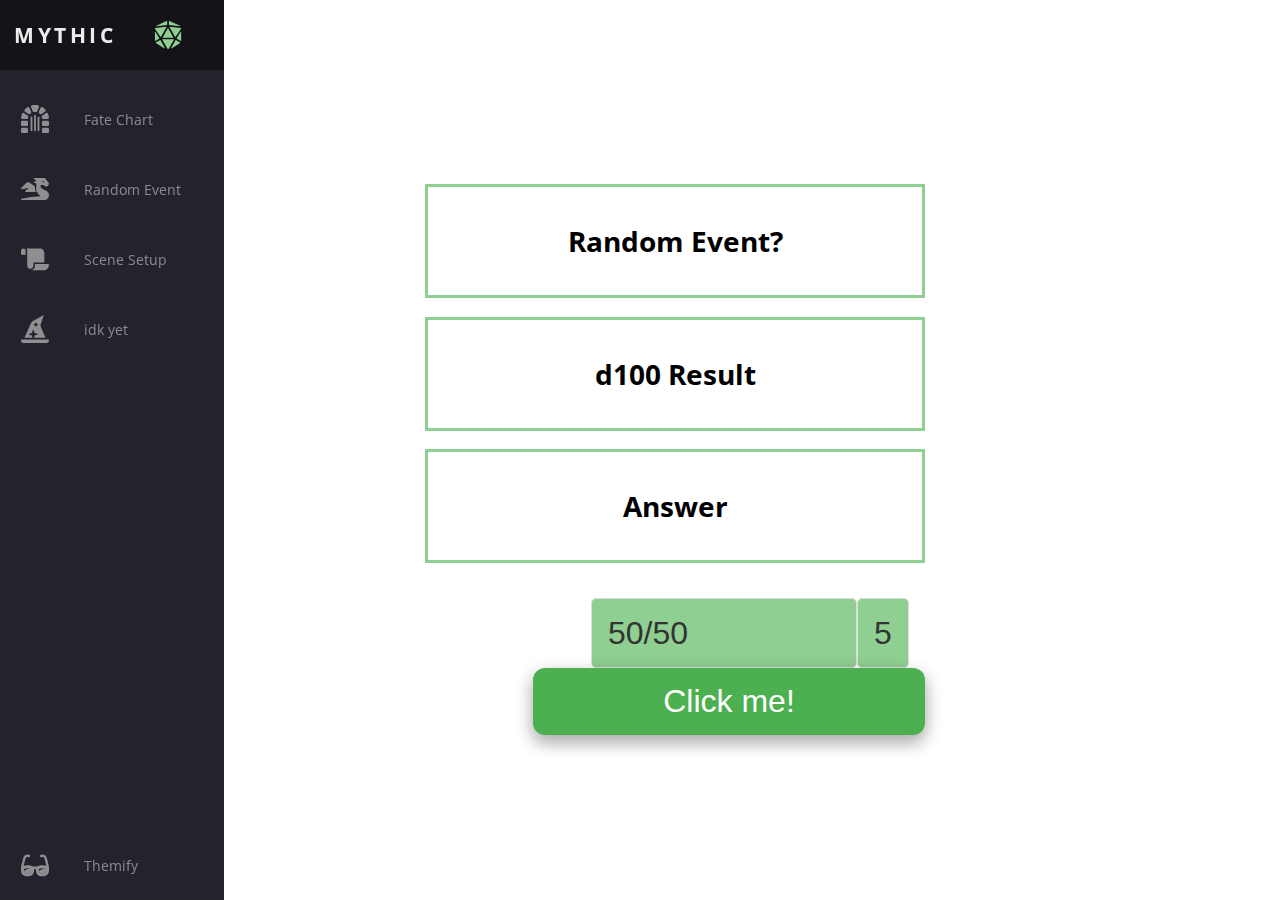
<file: index.html>
<!DOCTYPE html>
<html lang="en">

<head>
  <meta name="viewport" content="width=device-width, initial-scale=1.0" />
  <meta name="apple-mobile-web-app-status-bar" content="#aa7700">
  <meta name="theme-color" content="black">
  <link rel="manifest" href="manifest.json">
  <script defer src="theme.js"></script>
  <meta name="viewport" content="width=device-width, initial-scale=1.0, maximum-scale=1.0, user-scalable=0">
  <link rel="stylesheet" href="style.css" />
  <link href="https://fonts.googleapis.com/css?family=Open+Sans:300,400,700&display=swap" rel="stylesheet" />
</head>

<body>
  <nav class="navbar">
    <ul class="navbar-nav">
      <li class="logo">
        <a href="/index.html" class="nav-link">
          <span class="link-text logo-text">Mythic</span>
          <svg aria-hidden="true" focusable="false" data-prefix="fad" data-icon="angle-double-right" role="img"
            xmlns="http://www.w3.org/2000/svg" viewBox="0 0 512 512"
            class="svg-inline--fa fa-angle-double-right fa-w-14 fa-5x">
            <g class="fa-group">
              <path fill="currentColor"
              d="M20.04 317.3C18 317.3 16 315.8 16 313.3V150.5c0-2.351 1.91-4.012 4.001-4.012c.6882 0 1.396 .18 2.062 .5748l76.62 45.1l-75.28 122.3C22.59 316.8 21.31 317.3 20.04 317.3zM231.4 405.2l-208.2-22.06c-4.27-.4821-7.123-4.117-7.123-7.995c0-1.401 .3725-2.834 1.185-4.161L122.7 215.1L231.4 405.2zM31.1 420.1c0-2.039 1.508-4.068 3.93-4.068c.1654 0 .3351 .0095 .5089 .0291l203.6 22.31v65.66C239.1 508.6 236.2 512 232 512c-1.113 0-2.255-.2387-3.363-.7565L34.25 423.6C32.69 422.8 31.1 421.4 31.1 420.1zM33.94 117.1c-1.289-.7641-1.938-2.088-1.938-3.417c0-1.281 .6019-2.567 1.813-3.364l150.8-98.59C185.1 10.98 187.3 10.64 188.6 10.64c4.32 0 8.003 3.721 8.003 8.022c0 1.379-.3788 2.818-1.237 4.214L115.5 165.8L33.94 117.1zM146.8 175.1l95.59-168.4C245.5 2.53 250.7 0 255.1 0s10.5 2.53 13.62 7.624l95.59 168.4H146.8zM356.4 207.1l-100.4 175.7L155.6 207.1H356.4zM476.1 415.1c2.422 0 3.93 2.029 3.93 4.068c0 1.378-.6893 2.761-2.252 3.524l-194.4 87.66c-1.103 .5092-2.241 .7443-3.35 .7443c-4.2 0-7.994-3.371-7.994-7.994v-65.69l203.6-22.28C475.7 416 475.9 415.1 476.1 415.1zM494.8 370.9C495.6 372.3 496 373.7 496 375.1c0 3.872-2.841 7.499-7.128 7.98l-208.2 22.06l108.6-190.1L494.8 370.9zM316.6 22.87c-.8581-1.395-1.237-2.834-1.237-4.214c0-4.301 3.683-8.022 8.003-8.022c1.308 0 2.675 .3411 4.015 1.11l150.8 98.59c1.211 .7973 1.813 2.076 1.813 3.353c0 1.325-.6488 2.649-1.938 3.429L396.5 165.8L316.6 22.87zM491.1 146.5c2.091 0 4.001 1.661 4.001 4.012v162.8c0 2.483-2.016 4.006-4.053 4.006c-1.27 0-2.549-.5919-3.353-1.912l-75.28-122.3l76.62-45.1C490.6 146.7 491.3 146.5 491.1 146.5z"class="fa-primary"></path>
            </g>
          </svg>
        </a>
      </li>
      <li class="nav-item">
        <a href="/index.html" class="nav-link">
          <svg aria-hidden="true" focusable="false" data-prefix="fad" data-icon="cat" role="img"
            xmlns="http://www.w3.org/2000/svg" viewBox="0 0 512 512" class="svg-inline--fa fa-cat fa-w-16 fa-9x">
            <g class="fa-group">
              <path fill="currentColor"
                d="M336.6 156.5C327.3 148.1 322.6 136.5 327.1 125.3L357.6 49.18C362.7 36.27 377.8 30.36 389.7 37.63C410.9 50.63 430 66.62 446.5 85.02C455.7 95.21 452.9 110.9 441.5 118.5L373.9 163.5C363.6 170.4 349.8 168.1 340.5 159.9C339.2 158.7 337.9 157.6 336.6 156.5H336.6zM297.7 112.6C293.2 123.1 280.9 129.8 268.7 128.6C264.6 128.2 260.3 128 256 128C251.7 128 247.4 128.2 243.3 128.6C231.1 129.8 218.8 123.1 214.3 112.6L183.1 36.82C178.8 24.02 185.5 9.433 198.1 6.374C217.3 2.203 236.4 0 256 0C275.6 0 294.7 2.203 313 6.374C326.5 9.433 333.2 24.02 328 36.82L297.7 112.6zM122.3 37.63C134.2 30.36 149.3 36.27 154.4 49.18L184.9 125.3C189.4 136.5 184.7 148.1 175.4 156.5C174.1 157.6 172.8 158.7 171.5 159.9C162.2 168.1 148.4 170.4 138.1 163.5L70.52 118.5C59.13 110.9 56.32 95.21 65.46 85.02C81.99 66.62 101.1 50.63 122.3 37.63H122.3zM379.5 222.1C376.3 210.7 379.7 198.1 389.5 191.6L458.1 145.8C469.7 138.1 485.6 141.9 491.2 154.7C501.6 178.8 508.4 204.8 510.9 232C512.1 245.2 501.3 255.1 488 255.1H408C394.7 255.1 384.2 245.2 381.8 232.1C381.1 228.7 380.4 225.4 379.5 222.1V222.1zM122.5 191.6C132.3 198.1 135.7 210.7 132.5 222.1C131.6 225.4 130.9 228.7 130.2 232.1C127.8 245.2 117.3 256 104 256H24C10.75 256-.1184 245.2 1.107 232C3.636 204.8 10.43 178.8 20.82 154.7C26.36 141.9 42.26 138.1 53.91 145.8L122.5 191.6zM104 288C117.3 288 128 298.7 128 312V360C128 373.3 117.3 384 104 384H24C10.75 384 0 373.3 0 360V312C0 298.7 10.75 288 24 288H104zM488 288C501.3 288 512 298.7 512 312V360C512 373.3 501.3 384 488 384H408C394.7 384 384 373.3 384 360V312C384 298.7 394.7 288 408 288H488zM104 416C117.3 416 128 426.7 128 440V488C128 501.3 117.3 512 104 512H24C10.75 512 0 501.3 0 488V440C0 426.7 10.75 416 24 416H104zM488 416C501.3 416 512 426.7 512 440V488C512 501.3 501.3 512 488 512H408C394.7 512 384 501.3 384 488V440C384 426.7 394.7 416 408 416H488zM272 464C272 472.8 264.8 480 256 480C247.2 480 240 472.8 240 464V192C240 183.2 247.2 176 256 176C264.8 176 272 183.2 272 192V464zM208 464C208 472.8 200.8 480 192 480C183.2 480 176 472.8 176 464V224C176 215.2 183.2 208 192 208C200.8 208 208 215.2 208 224V464zM336 464C336 472.8 328.8 480 320 480C311.2 480 304 472.8 304 464V224C304 215.2 311.2 208 320 208C328.8 208 336 215.2 336 224V464z"class="fa-secondary"></path>
            </g>
          </svg>
          <span class="link-text">Fate Chart</span>
        </a>
      </li>
      <li class="nav-item">
        <a href="randevent.html" class="nav-link">
          <svg aria-hidden="true" focusable="false" data-prefix="fad" data-icon="alien-monster" role="img"
            xmlns="http://www.w3.org/2000/svg" viewBox="0 0 640 512"
            class="svg-inline--fa fa-alien-monster fa-w-18 fa-9x">
            <g class="fa-group">
              <path fill="currentColor"
              d="M18.43 255.8L192 224L100.8 292.6C90.67 302.8 97.8 320 112 320h222.7c-9.499-26.5-14.75-54.5-14.75-83.38V194.2L200.3 106.8C176.5 90.88 145 92.75 123.3 111.2l-117.5 116.4C-6.562 238 2.436 258 18.43 255.8zM575.2 289.9l-100.7-50.25c-16.25-8.125-26.5-24.75-26.5-43V160h63.99l28.12 22.62C546.1 188.6 554.2 192 562.7 192h30.1c11.1 0 23.12-6.875 28.5-17.75l14.37-28.62c5.374-10.87 4.25-23.75-2.999-33.5l-74.49-99.37C552.1 4.75 543.5 0 533.5 0H296C288.9 0 285.4 8.625 290.4 13.62L351.1 64L292.4 88.75c-5.874 3-5.874 11.37 0 14.37L351.1 128l-.0011 108.6c0 72 35.99 139.4 95.99 179.4c-195.6 6.75-344.4 41-434.1 60.88c-8.124 1.75-13.87 9-13.87 17.38C.0463 504 8.045 512 17.79 512h499.1c63.24 0 119.6-47.5 122.1-110.8C642.3 354 617.1 310.9 575.2 289.9zM489.1 66.25l45.74 11.38c-2.75 11-12.5 18.88-24.12 18.25C497.7 95.25 484.8 83.38 489.1 66.25z"
                class="fa-primary"></path>
              <path fill="currentColor" d="M160,320h64V224H160Zm192-96v96h64V224Z" class="fa-primary"></path>
            </g>
          </svg>
          <span class="link-text">Random Event</span>
        </a>
      </li>
      <li class="nav-item">
        <a href="#" class="nav-link">
          <svg aria-hidden="true" focusable="false" data-prefix="fad" data-icon="space-station-moon-alt" role="img"
            xmlns="http://www.w3.org/2000/svg" viewBox="0 0 576 512"
            class="svg-inline--fa fa-space-station-moon-alt fa-w-16 fa-5x">
            <g class="fa-group">
              <path fill="currentColor"
              d="M48 32C21.5 32 0 53.5 0 80v64C0 152.9 7.125 160 16 160H96V80C96 53.5 74.5 32 48 32zM256 380.6V320h224V128c0-53-43-96-96-96H111.6C121.8 45.38 128 61.88 128 80V384c0 38.88 34.62 69.63 74.75 63.13C234.3 442 256 412.5 256 380.6zM288 352v32c0 52.88-43 96-96 96h272c61.88 0 112-50.13 112-112c0-8.875-7.125-16-16-16H288z"
                class="fa-primary"></path>
            </g>
          </svg>
          <span class="link-text">Scene Setup</span>
        </a>
      </li>
      <li class="nav-item">
        <a href="#" class="nav-link">
          <svg aria-hidden="true" focusable="false" data-prefix="fad" data-icon="space-shuttle" role="img"
            xmlns="http://www.w3.org/2000/svg" viewBox="0 0 512 512"
            class="svg-inline--fa fa-space-shuttle fa-w-20 fa-5x">
            <g class="fa-group">
              <path fill="currentColor"
              d="M200 376l-49.23-16.41c-7.289-2.434-7.289-12.75 0-15.18L200 328l16.41-49.23c2.434-7.289 12.75-7.289 15.18 0L248 328l49.23 16.41c7.289 2.434 7.289 12.75 0 15.18L248 376L240 416H448l-86.38-201.6C355.4 200 354.8 183.8 359.8 168.9L416 0L228.4 107.3C204.8 120.8 185.1 141.4 175 166.4L64 416h144L200 376zM231.2 172.4L256 160l12.42-24.84c1.477-2.949 5.68-2.949 7.156 0L288 160l24.84 12.42c2.949 1.477 2.949 5.68 0 7.156L288 192l-12.42 24.84c-1.477 2.949-5.68 2.949-7.156 0L256 192L231.2 179.6C228.2 178.1 228.2 173.9 231.2 172.4zM496 448h-480C7.164 448 0 455.2 0 464C0 490.5 21.49 512 48 512h416c26.51 0 48-21.49 48-48C512 455.2 504.8 448 496 448z"
                class="fa-secondary"></path>
            </g>
          </svg>
          <span class="link-text">idk yet</span>
        </a>
      </li>
      <li class="nav-item" id="themeButton">
        <a href="#" class="nav-link">
          <svg class="theme-icon" id="lightIcon" aria-hidden="true" focusable="false" data-prefix="fad"
            data-icon="moon-stars" role="img" xmlns="http://www.w3.org/2000/svg" viewBox="0 0 512 512"
            class="svg-inline--fa fa-moon-stars fa-w-16 fa-7x">
            <g class="fa-group">
              <path fill="currentColor"
                d="M320 32L304 0l-16 32-32 16 32 16 16 32 16-32 32-16zm138.7 149.3L432 128l-26.7 53.3L352 208l53.3 26.7L432 288l26.7-53.3L512 208z"
                class="fa-secondary"></path>
              <path fill="currentColor"
                d="M332.2 426.4c8.1-1.6 13.9 8 8.6 14.5a191.18 191.18 0 0 1-149 71.1C85.8 512 0 426 0 320c0-120 108.7-210.6 227-188.8 8.2 1.6 10.1 12.6 2.8 16.7a150.3 150.3 0 0 0-76.1 130.8c0 94 85.4 165.4 178.5 147.7z"
                class="fa-primary"></path>
            </g>
          </svg>
          <svg class="theme-icon" id="solarIcon" aria-hidden="true" focusable="false" data-prefix="fad" data-icon="sun"
            role="img" xmlns="http://www.w3.org/2000/svg" viewBox="0 0 512 512"
            class="svg-inline--fa fa-sun fa-w-16 fa-7x">
            <g class="fa-group">
              <path fill="currentColor"
                d="M502.42 240.5l-94.7-47.3 33.5-100.4c4.5-13.6-8.4-26.5-21.9-21.9l-100.4 33.5-47.41-94.8a17.31 17.31 0 0 0-31 0l-47.3 94.7L92.7 70.8c-13.6-4.5-26.5 8.4-21.9 21.9l33.5 100.4-94.7 47.4a17.31 17.31 0 0 0 0 31l94.7 47.3-33.5 100.5c-4.5 13.6 8.4 26.5 21.9 21.9l100.41-33.5 47.3 94.7a17.31 17.31 0 0 0 31 0l47.31-94.7 100.4 33.5c13.6 4.5 26.5-8.4 21.9-21.9l-33.5-100.4 94.7-47.3a17.33 17.33 0 0 0 .2-31.1zm-155.9 106c-49.91 49.9-131.11 49.9-181 0a128.13 128.13 0 0 1 0-181c49.9-49.9 131.1-49.9 181 0a128.13 128.13 0 0 1 0 181z"
                class="fa-secondary"></path>
              <path fill="currentColor" d="M352 256a96 96 0 1 1-96-96 96.15 96.15 0 0 1 96 96z" class="fa-primary">
              </path>
            </g>
          </svg>
          <svg class="theme-icon" id="darkIcon" aria-hidden="true" focusable="false" data-prefix="fad"
            data-icon="sunglasses" role="img" xmlns="http://www.w3.org/2000/svg" viewBox="0 0 576 512"
            class="svg-inline--fa fa-sunglasses fa-w-18 fa-7x">
            <g class="fa-group">
              <path fill="currentColor"
                d="M574.09 280.38L528.75 98.66a87.94 87.94 0 0 0-113.19-62.14l-15.25 5.08a16 16 0 0 0-10.12 20.25L395.25 77a16 16 0 0 0 20.22 10.13l13.19-4.39c10.87-3.63 23-3.57 33.15 1.73a39.59 39.59 0 0 1 20.38 25.81l38.47 153.83a276.7 276.7 0 0 0-81.22-12.47c-34.75 0-74 7-114.85 26.75h-73.18c-40.85-19.75-80.07-26.75-114.85-26.75a276.75 276.75 0 0 0-81.22 12.45l38.47-153.8a39.61 39.61 0 0 1 20.38-25.82c10.15-5.29 22.28-5.34 33.15-1.73l13.16 4.39A16 16 0 0 0 180.75 77l5.06-15.19a16 16 0 0 0-10.12-20.21l-15.25-5.08A87.95 87.95 0 0 0 47.25 98.65L1.91 280.38A75.35 75.35 0 0 0 0 295.86v70.25C0 429 51.59 480 115.19 480h37.12c60.28 0 110.38-45.94 114.88-105.37l2.93-38.63h35.76l2.93 38.63c4.5 59.43 54.6 105.37 114.88 105.37h37.12C524.41 480 576 429 576 366.13v-70.25a62.67 62.67 0 0 0-1.91-15.5zM203.38 369.8c-2 25.9-24.41 46.2-51.07 46.2h-37.12C87 416 64 393.63 64 366.11v-37.55a217.35 217.35 0 0 1 72.59-12.9 196.51 196.51 0 0 1 69.91 12.9zM512 366.13c0 27.5-23 49.87-51.19 49.87h-37.12c-26.69 0-49.1-20.3-51.07-46.2l-3.12-41.24a196.55 196.55 0 0 1 69.94-12.9A217.41 217.41 0 0 1 512 328.58z"
                class="fa-secondary"></path>
              <path fill="currentColor"
                d="M64.19 367.9c0-.61-.19-1.18-.19-1.8 0 27.53 23 49.9 51.19 49.9h37.12c26.66 0 49.1-20.3 51.07-46.2l3.12-41.24c-14-5.29-28.31-8.38-42.78-10.42zm404-50l-95.83 47.91.3 4c2 25.9 24.38 46.2 51.07 46.2h37.12C489 416 512 393.63 512 366.13v-37.55a227.76 227.76 0 0 0-43.85-10.66z"
                class="fa-primary"></path>
            </g>
          </svg>
          <span class="link-text">Themify</span>
        </a>
      </li>
    </ul>
  </nav>
  <main>
    <form class="form">
      <h1 id="randEvent">Random Event?</h1>
      <h1 id="d100">d100 Result</h1>
      <h1 id="answer">Answer</h1>
      <div class="lists">
        <select name="chaosRank" id="chaosRank" class="select">
          <option value="0">1</option>
          <option value="1">2</option>
          <option value="2">3</option>
          <option value="3">4</option>
          <option selected value="4">5</option>
          <option value="5">6</option>
          <option value="6">7</option>
          <option value="7">8</option>
          <option value="8">9</option>
        </select>
        <select name="Likelihood" id="Likelihood" class="select">
          <option value="0">Impossible</option>
          <option value="1">No way</option>
          <option value="2">Very unlikely</option>
          <option value="3">Unlikely</option>
          <option selected value="4">50/50</option>
          <option value="5">Somewhat likely</option>
          <option value="6">Likely</option>
          <option value="7">Very likely</option>
          <option value="8">Near sure thing</option>
          <option value="9">A sure thing</option>
          <option value="10">Has to be</option>
        </select>
      </div>
      <button type="button" class="button" onclick="randomResult()">Click me!</button>
    </form>
  </main>
  <script>
    function randomIntFromInterval(min, max) { // min and max included 
      return Math.floor(Math.random() * (max - min + 1) + 1)
    }

    let rndInt = 0;
    let rndEvnt = "!";
    let ans = "Maybe";
    let likley = 4;
    let chaos = 5;
    let low = 10;
    let mid = 50;
    let high = 91;

    const fateChart = [[[0, -20, 77], [0, 0, 81], [1, 5, 82], [1, 5, 82], [2, 10, 83], [4, 20, 85], [5, 25, 86], [9, 45, 90], [10, 50, 91], [11, 55, 92], [16, 85, 97]], [[0, 0, 81], [1, 5, 82], [1, 5, 82], [2, 10, 83], [3, 15, 84], [5, 25, 86], [7, 35, 88], [10, 50, 91], [11, 55, 92], [13, 65, 94], [16, 85, 97]], [[0, 0, 81], [1, 5, 82], [2, 10, 83], [3, 15, 84], [5, 25, 86], [9, 45, 90], [10, 50, 91], [13, 65, 94], [15, 75, 96], [16, 80, 97], [18, 90, 99]], [[1, 5, 82], [2, 10, 83], [3, 15, 84], [4, 20, 85], [7, 35, 88], [10, 50, 91], [11, 55, 92], [15, 75, 96], [16, 80, 97], [16, 85, 97], [19, 95, 100]], [[1, 5, 82], [3, 15, 84], [5, 25, 86], [7, 35, 88], [10, 50, 91], [13, 65, 94], [15, 75, 96], [16, 85, 97], [18, 90, 99], [18, 90, 99], [19, 95, 100]], [[2, 10, 83], [5, 25, 86], [9, 45, 90], [10, 50, 91], [13, 65, 94], [16, 80, 97], [16, 85, 97], [18, 90, 99], [19, 95, 100], [19, 95, 100], [20, 100, 0]], [[3, 15, 84], [7, 35, 88], [10, 50, 91], [11, 55, 92], [15, 75, 96], [16, 85, 97], [18, 90, 99], [19, 95, 100], [19, 95, 100], [19, 95, 100], [20, 100, 0]], [[5, 25, 86], [10, 50, 91], [13, 65, 94], [15, 75, 96], [16, 85, 97], [18, 90, 99], [19, 95, 100], [19, 95, 100], [20, 100, 0], [22, 110, 0], [26, 130, 0]], [[10, 50, 91], [15, 75, 96], [16, 85, 97], [18, 90, 99], [19, 95, 100], [19, 95, 100], [20, 100, 0], [21, 105, 0], [23, 115, 0], [25, 125, 0], [26, 145, 0]]];

    function randomResult() {
      rndInt = randomIntFromInterval(1, 100)
      rndEvnt = null;
      likely = document.querySelector('#Likelihood').value;
      chaos = document.querySelector('#chaosRank').value;
      low = fateChart[chaos][likely][0];
      mid = fateChart[chaos][likely][1];
      high = fateChart[chaos][likely][2];
      if (rndInt <= low) {
        ans = "Exceptional Yes"
      } else if (rndInt <= mid) {
        ans = "Yes"
      } else if (rndInt < high) {
        ans = "No"
      } else {
        ans = "Exceptional No"
      }

      if ((rndInt % 11) == 0) {
        if (rndInt / 11 <= chaos + 1) {
          rndEvnt = "Random Event!";
        }
      }

      document.getElementById("randEvent").innerHTML = rndEvnt;
      document.getElementById("d100").innerHTML = rndInt;
      document.getElementById("answer").innerHTML = ans;

    }

  </script>
  <script>
    window.addEventListener('load', () => {
      registerSW();
    });

    // Register the Service Worker
    async function registerSW() {
      if ('serviceWorker' in navigator) {
        try {
          await navigator
            .serviceWorker
            .register('serviceworker.js');
        }
        catch (e) {
          console.log('SW registration failed');
        }
      }
    }
  </script>

</body>

</html>
</file>
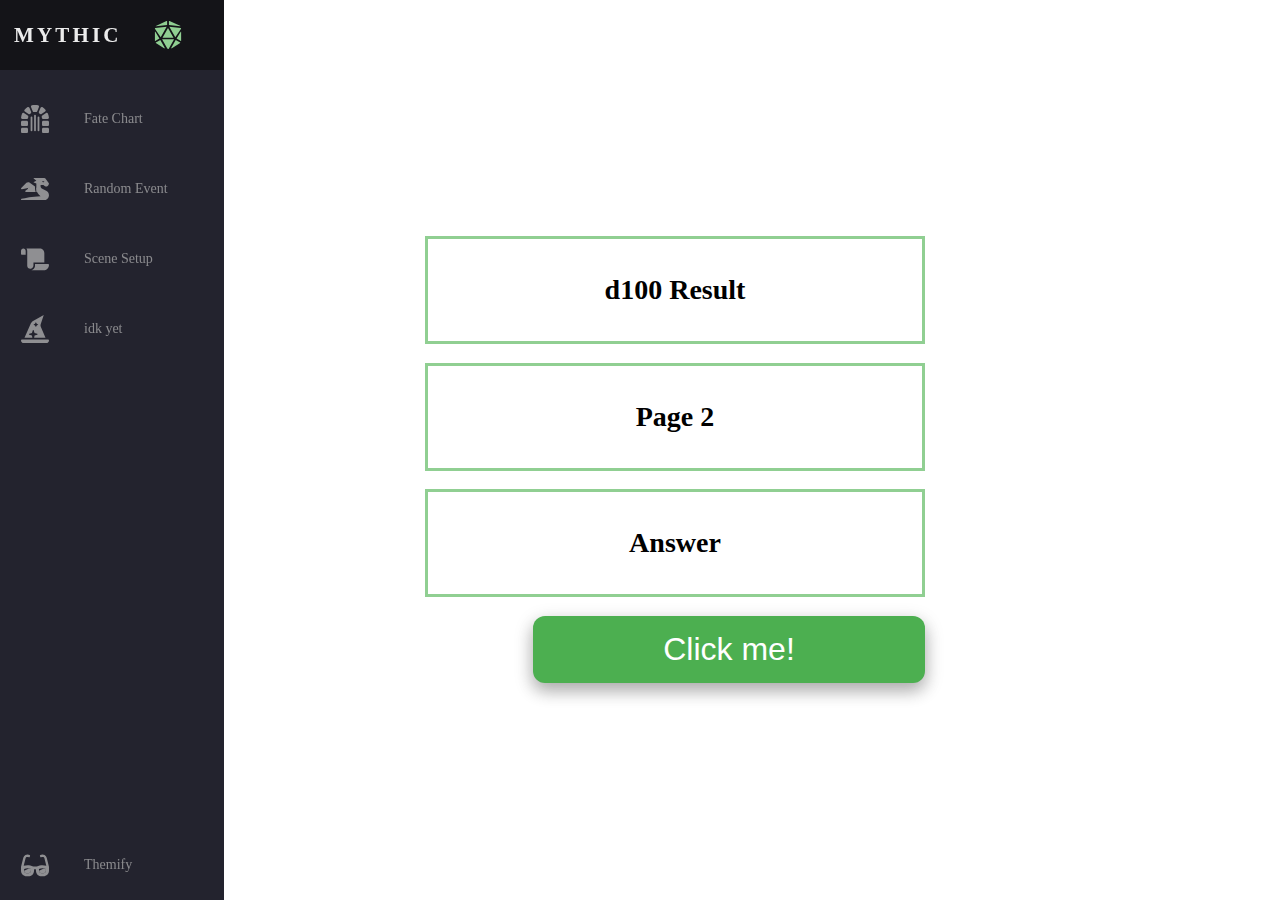
<file: randevent.html>
<!DOCTYPE html>
<html lang="en">

<head>
  <meta name="viewport" content="width=device-width, initial-scale=1.0" />
  <meta name="apple-mobile-web-app-status-bar" content="#aa7700">
  <meta name="theme-color" content="black">
  <link rel="manifest" href="manifest.json">
  <script defer src="theme.js"></script>
  <meta name="viewport" content="width=device-width, initial-scale=1.0, maximum-scale=1.0, user-scalable=0">
  <link rel="stylesheet" href="style.css" />
  <link href="https://fonts.googleapis.com/css?family=Open+Sans:300,400,700&display=swap" rel="stylesheet" />
</head>

<body>
  <nav class="navbar">
    <ul class="navbar-nav">
      <li class="logo">
        <a href="/index.html" class="nav-link">
          <span class="link-text logo-text">Mythic</span>
          <svg aria-hidden="true" focusable="false" data-prefix="fad" data-icon="angle-double-right" role="img"
            xmlns="http://www.w3.org/2000/svg" viewBox="0 0 512 512"
            class="svg-inline--fa fa-angle-double-right fa-w-14 fa-5x">
            <g class="fa-group">
              <path fill="currentColor"
              d="M20.04 317.3C18 317.3 16 315.8 16 313.3V150.5c0-2.351 1.91-4.012 4.001-4.012c.6882 0 1.396 .18 2.062 .5748l76.62 45.1l-75.28 122.3C22.59 316.8 21.31 317.3 20.04 317.3zM231.4 405.2l-208.2-22.06c-4.27-.4821-7.123-4.117-7.123-7.995c0-1.401 .3725-2.834 1.185-4.161L122.7 215.1L231.4 405.2zM31.1 420.1c0-2.039 1.508-4.068 3.93-4.068c.1654 0 .3351 .0095 .5089 .0291l203.6 22.31v65.66C239.1 508.6 236.2 512 232 512c-1.113 0-2.255-.2387-3.363-.7565L34.25 423.6C32.69 422.8 31.1 421.4 31.1 420.1zM33.94 117.1c-1.289-.7641-1.938-2.088-1.938-3.417c0-1.281 .6019-2.567 1.813-3.364l150.8-98.59C185.1 10.98 187.3 10.64 188.6 10.64c4.32 0 8.003 3.721 8.003 8.022c0 1.379-.3788 2.818-1.237 4.214L115.5 165.8L33.94 117.1zM146.8 175.1l95.59-168.4C245.5 2.53 250.7 0 255.1 0s10.5 2.53 13.62 7.624l95.59 168.4H146.8zM356.4 207.1l-100.4 175.7L155.6 207.1H356.4zM476.1 415.1c2.422 0 3.93 2.029 3.93 4.068c0 1.378-.6893 2.761-2.252 3.524l-194.4 87.66c-1.103 .5092-2.241 .7443-3.35 .7443c-4.2 0-7.994-3.371-7.994-7.994v-65.69l203.6-22.28C475.7 416 475.9 415.1 476.1 415.1zM494.8 370.9C495.6 372.3 496 373.7 496 375.1c0 3.872-2.841 7.499-7.128 7.98l-208.2 22.06l108.6-190.1L494.8 370.9zM316.6 22.87c-.8581-1.395-1.237-2.834-1.237-4.214c0-4.301 3.683-8.022 8.003-8.022c1.308 0 2.675 .3411 4.015 1.11l150.8 98.59c1.211 .7973 1.813 2.076 1.813 3.353c0 1.325-.6488 2.649-1.938 3.429L396.5 165.8L316.6 22.87zM491.1 146.5c2.091 0 4.001 1.661 4.001 4.012v162.8c0 2.483-2.016 4.006-4.053 4.006c-1.27 0-2.549-.5919-3.353-1.912l-75.28-122.3l76.62-45.1C490.6 146.7 491.3 146.5 491.1 146.5z"class="fa-primary"></path>
            </g>
          </svg>
        </a>
      </li>
      <li class="nav-item">
        <a href="/index.html" class="nav-link">
          <svg aria-hidden="true" focusable="false" data-prefix="fad" data-icon="cat" role="img"
            xmlns="http://www.w3.org/2000/svg" viewBox="0 0 512 512" class="svg-inline--fa fa-cat fa-w-16 fa-9x">
            <g class="fa-group">
              <path fill="currentColor"
                d="M336.6 156.5C327.3 148.1 322.6 136.5 327.1 125.3L357.6 49.18C362.7 36.27 377.8 30.36 389.7 37.63C410.9 50.63 430 66.62 446.5 85.02C455.7 95.21 452.9 110.9 441.5 118.5L373.9 163.5C363.6 170.4 349.8 168.1 340.5 159.9C339.2 158.7 337.9 157.6 336.6 156.5H336.6zM297.7 112.6C293.2 123.1 280.9 129.8 268.7 128.6C264.6 128.2 260.3 128 256 128C251.7 128 247.4 128.2 243.3 128.6C231.1 129.8 218.8 123.1 214.3 112.6L183.1 36.82C178.8 24.02 185.5 9.433 198.1 6.374C217.3 2.203 236.4 0 256 0C275.6 0 294.7 2.203 313 6.374C326.5 9.433 333.2 24.02 328 36.82L297.7 112.6zM122.3 37.63C134.2 30.36 149.3 36.27 154.4 49.18L184.9 125.3C189.4 136.5 184.7 148.1 175.4 156.5C174.1 157.6 172.8 158.7 171.5 159.9C162.2 168.1 148.4 170.4 138.1 163.5L70.52 118.5C59.13 110.9 56.32 95.21 65.46 85.02C81.99 66.62 101.1 50.63 122.3 37.63H122.3zM379.5 222.1C376.3 210.7 379.7 198.1 389.5 191.6L458.1 145.8C469.7 138.1 485.6 141.9 491.2 154.7C501.6 178.8 508.4 204.8 510.9 232C512.1 245.2 501.3 255.1 488 255.1H408C394.7 255.1 384.2 245.2 381.8 232.1C381.1 228.7 380.4 225.4 379.5 222.1V222.1zM122.5 191.6C132.3 198.1 135.7 210.7 132.5 222.1C131.6 225.4 130.9 228.7 130.2 232.1C127.8 245.2 117.3 256 104 256H24C10.75 256-.1184 245.2 1.107 232C3.636 204.8 10.43 178.8 20.82 154.7C26.36 141.9 42.26 138.1 53.91 145.8L122.5 191.6zM104 288C117.3 288 128 298.7 128 312V360C128 373.3 117.3 384 104 384H24C10.75 384 0 373.3 0 360V312C0 298.7 10.75 288 24 288H104zM488 288C501.3 288 512 298.7 512 312V360C512 373.3 501.3 384 488 384H408C394.7 384 384 373.3 384 360V312C384 298.7 394.7 288 408 288H488zM104 416C117.3 416 128 426.7 128 440V488C128 501.3 117.3 512 104 512H24C10.75 512 0 501.3 0 488V440C0 426.7 10.75 416 24 416H104zM488 416C501.3 416 512 426.7 512 440V488C512 501.3 501.3 512 488 512H408C394.7 512 384 501.3 384 488V440C384 426.7 394.7 416 408 416H488zM272 464C272 472.8 264.8 480 256 480C247.2 480 240 472.8 240 464V192C240 183.2 247.2 176 256 176C264.8 176 272 183.2 272 192V464zM208 464C208 472.8 200.8 480 192 480C183.2 480 176 472.8 176 464V224C176 215.2 183.2 208 192 208C200.8 208 208 215.2 208 224V464zM336 464C336 472.8 328.8 480 320 480C311.2 480 304 472.8 304 464V224C304 215.2 311.2 208 320 208C328.8 208 336 215.2 336 224V464z"class="fa-secondary"></path>
            </g>
          </svg>
          <span class="link-text">Fate Chart</span>
        </a>
      </li>
      <li class="nav-item">
        <a href="randevent.html" class="nav-link">
          <svg aria-hidden="true" focusable="false" data-prefix="fad" data-icon="alien-monster" role="img"
            xmlns="http://www.w3.org/2000/svg" viewBox="0 0 640 512"
            class="svg-inline--fa fa-alien-monster fa-w-18 fa-9x">
            <g class="fa-group">
              <path fill="currentColor"
              d="M18.43 255.8L192 224L100.8 292.6C90.67 302.8 97.8 320 112 320h222.7c-9.499-26.5-14.75-54.5-14.75-83.38V194.2L200.3 106.8C176.5 90.88 145 92.75 123.3 111.2l-117.5 116.4C-6.562 238 2.436 258 18.43 255.8zM575.2 289.9l-100.7-50.25c-16.25-8.125-26.5-24.75-26.5-43V160h63.99l28.12 22.62C546.1 188.6 554.2 192 562.7 192h30.1c11.1 0 23.12-6.875 28.5-17.75l14.37-28.62c5.374-10.87 4.25-23.75-2.999-33.5l-74.49-99.37C552.1 4.75 543.5 0 533.5 0H296C288.9 0 285.4 8.625 290.4 13.62L351.1 64L292.4 88.75c-5.874 3-5.874 11.37 0 14.37L351.1 128l-.0011 108.6c0 72 35.99 139.4 95.99 179.4c-195.6 6.75-344.4 41-434.1 60.88c-8.124 1.75-13.87 9-13.87 17.38C.0463 504 8.045 512 17.79 512h499.1c63.24 0 119.6-47.5 122.1-110.8C642.3 354 617.1 310.9 575.2 289.9zM489.1 66.25l45.74 11.38c-2.75 11-12.5 18.88-24.12 18.25C497.7 95.25 484.8 83.38 489.1 66.25z"
                class="fa-primary"></path>
              <path fill="currentColor" d="M160,320h64V224H160Zm192-96v96h64V224Z" class="fa-primary"></path>
            </g>
          </svg>
          <span class="link-text">Random Event</span>
        </a>
      </li>
      <li class="nav-item">
        <a href="#" class="nav-link">
          <svg aria-hidden="true" focusable="false" data-prefix="fad" data-icon="space-station-moon-alt" role="img"
            xmlns="http://www.w3.org/2000/svg" viewBox="0 0 576 512"
            class="svg-inline--fa fa-space-station-moon-alt fa-w-16 fa-5x">
            <g class="fa-group">
              <path fill="currentColor"
              d="M48 32C21.5 32 0 53.5 0 80v64C0 152.9 7.125 160 16 160H96V80C96 53.5 74.5 32 48 32zM256 380.6V320h224V128c0-53-43-96-96-96H111.6C121.8 45.38 128 61.88 128 80V384c0 38.88 34.62 69.63 74.75 63.13C234.3 442 256 412.5 256 380.6zM288 352v32c0 52.88-43 96-96 96h272c61.88 0 112-50.13 112-112c0-8.875-7.125-16-16-16H288z"
                class="fa-primary"></path>
            </g>
          </svg>
          <span class="link-text">Scene Setup</span>
        </a>
      </li>
      <li class="nav-item">
        <a href="#" class="nav-link">
          <svg aria-hidden="true" focusable="false" data-prefix="fad" data-icon="space-shuttle" role="img"
            xmlns="http://www.w3.org/2000/svg" viewBox="0 0 512 512"
            class="svg-inline--fa fa-space-shuttle fa-w-20 fa-5x">
            <g class="fa-group">
              <path fill="currentColor"
              d="M200 376l-49.23-16.41c-7.289-2.434-7.289-12.75 0-15.18L200 328l16.41-49.23c2.434-7.289 12.75-7.289 15.18 0L248 328l49.23 16.41c7.289 2.434 7.289 12.75 0 15.18L248 376L240 416H448l-86.38-201.6C355.4 200 354.8 183.8 359.8 168.9L416 0L228.4 107.3C204.8 120.8 185.1 141.4 175 166.4L64 416h144L200 376zM231.2 172.4L256 160l12.42-24.84c1.477-2.949 5.68-2.949 7.156 0L288 160l24.84 12.42c2.949 1.477 2.949 5.68 0 7.156L288 192l-12.42 24.84c-1.477 2.949-5.68 2.949-7.156 0L256 192L231.2 179.6C228.2 178.1 228.2 173.9 231.2 172.4zM496 448h-480C7.164 448 0 455.2 0 464C0 490.5 21.49 512 48 512h416c26.51 0 48-21.49 48-48C512 455.2 504.8 448 496 448z"
                class="fa-secondary"></path>
            </g>
          </svg>
          <span class="link-text">idk yet</span>
        </a>
      </li>
      <li class="nav-item" id="themeButton">
        <a href="#" class="nav-link">
          <svg class="theme-icon" id="lightIcon" aria-hidden="true" focusable="false" data-prefix="fad"
            data-icon="moon-stars" role="img" xmlns="http://www.w3.org/2000/svg" viewBox="0 0 512 512"
            class="svg-inline--fa fa-moon-stars fa-w-16 fa-7x">
            <g class="fa-group">
              <path fill="currentColor"
                d="M320 32L304 0l-16 32-32 16 32 16 16 32 16-32 32-16zm138.7 149.3L432 128l-26.7 53.3L352 208l53.3 26.7L432 288l26.7-53.3L512 208z"
                class="fa-secondary"></path>
              <path fill="currentColor"
                d="M332.2 426.4c8.1-1.6 13.9 8 8.6 14.5a191.18 191.18 0 0 1-149 71.1C85.8 512 0 426 0 320c0-120 108.7-210.6 227-188.8 8.2 1.6 10.1 12.6 2.8 16.7a150.3 150.3 0 0 0-76.1 130.8c0 94 85.4 165.4 178.5 147.7z"
                class="fa-primary"></path>
            </g>
          </svg>
          <svg class="theme-icon" id="solarIcon" aria-hidden="true" focusable="false" data-prefix="fad" data-icon="sun"
            role="img" xmlns="http://www.w3.org/2000/svg" viewBox="0 0 512 512"
            class="svg-inline--fa fa-sun fa-w-16 fa-7x">
            <g class="fa-group">
              <path fill="currentColor"
                d="M502.42 240.5l-94.7-47.3 33.5-100.4c4.5-13.6-8.4-26.5-21.9-21.9l-100.4 33.5-47.41-94.8a17.31 17.31 0 0 0-31 0l-47.3 94.7L92.7 70.8c-13.6-4.5-26.5 8.4-21.9 21.9l33.5 100.4-94.7 47.4a17.31 17.31 0 0 0 0 31l94.7 47.3-33.5 100.5c-4.5 13.6 8.4 26.5 21.9 21.9l100.41-33.5 47.3 94.7a17.31 17.31 0 0 0 31 0l47.31-94.7 100.4 33.5c13.6 4.5 26.5-8.4 21.9-21.9l-33.5-100.4 94.7-47.3a17.33 17.33 0 0 0 .2-31.1zm-155.9 106c-49.91 49.9-131.11 49.9-181 0a128.13 128.13 0 0 1 0-181c49.9-49.9 131.1-49.9 181 0a128.13 128.13 0 0 1 0 181z"
                class="fa-secondary"></path>
              <path fill="currentColor" d="M352 256a96 96 0 1 1-96-96 96.15 96.15 0 0 1 96 96z" class="fa-primary">
              </path>
            </g>
          </svg>
          <svg class="theme-icon" id="darkIcon" aria-hidden="true" focusable="false" data-prefix="fad"
            data-icon="sunglasses" role="img" xmlns="http://www.w3.org/2000/svg" viewBox="0 0 576 512"
            class="svg-inline--fa fa-sunglasses fa-w-18 fa-7x">
            <g class="fa-group">
              <path fill="currentColor"
                d="M574.09 280.38L528.75 98.66a87.94 87.94 0 0 0-113.19-62.14l-15.25 5.08a16 16 0 0 0-10.12 20.25L395.25 77a16 16 0 0 0 20.22 10.13l13.19-4.39c10.87-3.63 23-3.57 33.15 1.73a39.59 39.59 0 0 1 20.38 25.81l38.47 153.83a276.7 276.7 0 0 0-81.22-12.47c-34.75 0-74 7-114.85 26.75h-73.18c-40.85-19.75-80.07-26.75-114.85-26.75a276.75 276.75 0 0 0-81.22 12.45l38.47-153.8a39.61 39.61 0 0 1 20.38-25.82c10.15-5.29 22.28-5.34 33.15-1.73l13.16 4.39A16 16 0 0 0 180.75 77l5.06-15.19a16 16 0 0 0-10.12-20.21l-15.25-5.08A87.95 87.95 0 0 0 47.25 98.65L1.91 280.38A75.35 75.35 0 0 0 0 295.86v70.25C0 429 51.59 480 115.19 480h37.12c60.28 0 110.38-45.94 114.88-105.37l2.93-38.63h35.76l2.93 38.63c4.5 59.43 54.6 105.37 114.88 105.37h37.12C524.41 480 576 429 576 366.13v-70.25a62.67 62.67 0 0 0-1.91-15.5zM203.38 369.8c-2 25.9-24.41 46.2-51.07 46.2h-37.12C87 416 64 393.63 64 366.11v-37.55a217.35 217.35 0 0 1 72.59-12.9 196.51 196.51 0 0 1 69.91 12.9zM512 366.13c0 27.5-23 49.87-51.19 49.87h-37.12c-26.69 0-49.1-20.3-51.07-46.2l-3.12-41.24a196.55 196.55 0 0 1 69.94-12.9A217.41 217.41 0 0 1 512 328.58z"
                class="fa-secondary"></path>
              <path fill="currentColor"
                d="M64.19 367.9c0-.61-.19-1.18-.19-1.8 0 27.53 23 49.9 51.19 49.9h37.12c26.66 0 49.1-20.3 51.07-46.2l3.12-41.24c-14-5.29-28.31-8.38-42.78-10.42zm404-50l-95.83 47.91.3 4c2 25.9 24.38 46.2 51.07 46.2h37.12C489 416 512 393.63 512 366.13v-37.55a227.76 227.76 0 0 0-43.85-10.66z"
                class="fa-primary"></path>
            </g>
          </svg>
          <span class="link-text">Themify</span>
        </a>
      </li>
    </ul>
  </nav>
  <main>
    <form class="form">
      <h1 id="d100">d100 Result</h1>
      <h1 id="randEvent">Page 2</h1>
      <h1 id="answer">Answer</h1>
      <button type="button" class="button" onclick="randomResult()">Click me!</button>
    </form>
  </main>
  <script>
    function randomIntFromInterval(min, max) { // min and max included 
      return Math.floor(Math.random() * (max - min + 1) + 1)
    }

    let rolls = 0;
    let focus = "!";
    let meaning = "Maybe";

    const eventFocus = ['Remote event','Remote event','Remote event','Remote event','Remote event','Remote event','Remote event','NPC action','NPC action','NPC action','NPC action','NPC action','NPC action','NPC action','NPC action','NPC action','NPC action','NPC action','NPC action','NPC action','NPC action','NPC action','NPC action','NPC action','NPC action','NPC action','NPC action','NPC action','Introduce a new NPC','Introduce a new NPC','Introduce a new NPC','Introduce a new NPC','Introduce a new NPC','Introduce a new NPC','Introduce a new NPC','Move toward a thread','Move toward a thread','Move toward a thread','Move toward a thread','Move toward a thread','Move toward a thread','Move toward a thread','Move toward a thread','Move toward a thread','Move toward a thread','Move away from a thread','Move away from a thread','Move away from a thread','Move away from a thread','Move away from a thread','Move away from a thread','Move away from a thread','Close a thread','Close a thread','Close a thread','PC negative','PC negative','PC negative','PC negative','PC negative','PC negative','PC negative','PC negative','PC negative','PC negative','PC negative','PC negative','PC positive','PC positive','PC positive','PC positive','PC positive','PC positive','PC positive','PC positive','Ambiguous event','Ambiguous event','Ambiguous event','Ambiguous event','Ambiguous event','Ambiguous event','Ambiguous event','Ambiguous event','NPC negative','NPC negative','NPC negative','NPC negative','NPC negative','NPC negative','NPC negative','NPC negative','NPC negative','NPC positive','NPC positive','NPC positive','NPC positive','NPC positive','NPC positive','NPC positive','NPC positive'];
    const eventMeaningAction = ['Attainment','Starting','Neglect','Fight','Recruit','Triumph','Violate','Oppose','Malice','Communicate','Persecute','Increase','Decrease','Abandon','Gratify','Inquire','Antagonise','Move','Waste','Truce','Release','Befriend','Judge','Desert','Dominate','Procrastinate','Praise','Separate','Take','Break','Heal','Delay','Stop','Lie','Return','Immitate','Struggle','Inform','Bestow','Postpone','Expose','Haggle','Imprison','Release','Celebrate','Develop','Travel','Block','Harm','Debase','Overindulge','Adjourn','Adversity','Kill','Disrupt','Usurp','Create','Betray','Agree','Abuse','Oppress','Inspect','Ambush','Spy','Attach','Carry','Open','Carelessness','Ruin','Extravagance','Trick','Arrive','Propose','Divide','Refuse','Mistrust','Deceive','Cruelty','Intolerance','Trust','Excitement','Activity','Assist','Care','Negligence','Passion','Work hard','Control','Attract','Failure','Pursue','Vengeance','Proceedings','Dispute','Punish','Guide','Transform','Overthrow','Oppress','Change'];
    const eventMeaningSubject = ['Goals','Dreams','Environment','Outside','Inside','Reality','Allies','Enemies','Evil','Good','Emotions','Opposition','War','Peace','The innocent','Love','The spiritual','The intellectual','New ideas','Joy','Messages','Energy','Balance','Tension','Friendship','The physical','A project','Pleasures','Pain','Possessions','Benefits','Plans','Lies','Expectations','Legal matters','Bureaucracy','Business','A path','News','Exterior factors','Advice','A plot','Competition','Prison','Illness','Food','Attention','Success','Failure','Travel','Jealousy','Dispute','Home','Investment','Suffering','Wishes','Tactics','Stalemate','Randomness','Misfortune','Death','Disruption','Power','A burden','Intrigues','Fears','Ambush','Rumor','Wounds','Extravagance','A representative','Adversities','Opulence','Liberty','Military','The mundane','Trials','Masses','Vehicle','Art','Victory','Dispute','Riches','Status quo','Technology','Hope','Magic','Illusions','Portals','Danger','Weapons','Animals','Weather','Elements','Nature','The public','Leadership','Fame','Anger','Information'];

    function randomResult() {
      rndInt1 = randomIntFromInterval(1, 100);
      rndInt2 = randomIntFromInterval(1, 100);
      rndInt3 = randomIntFromInterval(1, 100);
      rolls = rndInt1 + ', ' + rndInt2 + ', ' + rndInt3;
      focus = eventFocus[rndInt1-1];
      meaning = eventMeaningAction[rndInt2-1] + ' ' + eventMeaningSubject[rndInt3-1];

      document.getElementById("randEvent").innerHTML = focus;
      document.getElementById("d100").innerHTML = rolls;
      document.getElementById("answer").innerHTML = meaning;

    }

  </script>
  <script>
    window.addEventListener('load', () => {
      registerSW();
    });

    // Register the Service Worker
    async function registerSW() {
      if ('serviceWorker' in navigator) {
        try {
          await navigator
            .serviceWorker
            .register('serviceworker.js');
        }
        catch (e) {
          console.log('SW registration failed');
        }
      }
    }
  </script>

</body>

</html>
</file>
<file: style.css>
:root {
    font-size: 14px;
    font-family: 'Open Sans';
    --text-primary: #b6b6b6;
    --text-secondary: #ececec;
    --bg-primary: #23232e;
    --bg-secondary: #141418;
    --transition-speed: 600ms;
  }
  
  body {
    color: black;
    background-color: white;
    margin: 0;
    padding: 0;
  }
  
  body::-webkit-scrollbar {
    width: 0.25rem;
  }
  
  body::-webkit-scrollbar-track {
    background: #1e1e24;
  }
  
  body::-webkit-scrollbar-thumb {
    background: #6649b8;
  }
  
  main {
    margin-left: 5rem;
    padding: 1rem;
  }
  
  .navbar {
    position: fixed;
    background-color: var(--bg-primary);
    transition: width 600ms ease;
    overflow: scroll;
  }
  
  .navbar-nav {
    list-style: none;
    padding: 0;
    margin: 0;
    display: flex;
    flex-direction: column;
    align-items: center;
    height: 100%;
  }
  
  .nav-item {
    width: 100%;
  }
  
  .nav-item:last-child {
    margin-top: auto;
  }
  
  .nav-link {
    display: flex;
    align-items: center;
    height: 5rem;
    color: var(--text-primary);
    text-decoration: none;
    filter: grayscale(100%) opacity(0.7);
    transition: var(--transition-speed);
  }
  
  .nav-link:hover {
    filter: grayscale(0%) opacity(1);
    background: var(--bg-secondary);
    color: var(--text-secondary);
  }
  
  .link-text {
    display: none;
    margin-left: 1rem;
  }
  
  .nav-link svg {
    width: 2rem;
    min-width: 2rem;
    margin: 0 1.5rem;
  }
  
  .fa-primary {
    color: #90cf92;
  }
  
  .fa-secondary {
    color: #90cf92;
  }
  
  .fa-primary,
  .fa-secondary {
    transition: var(--transition-speed);
  }
  
  .logo {
    font-weight: bold;
    text-transform: uppercase;
    margin-bottom: 1rem;
    text-align: center;
    color: var(--text-secondary);
    background: var(--bg-secondary);
    font-size: 1.5rem;
    letter-spacing: 0.3ch;
    width: 100%;
  }
  
  .logo svg {
    transform: rotate(0deg);
    transition: var(--transition-speed);
  }
  
  .logo-text
  {
    display: inline;
    position: absolute;
    left: -999px;
    transition: var(--transition-speed);
  }
  
  .navbar:hover .logo svg {
    transform: rotate(-180deg);
  }
  
  /* Small screens */
  @media only screen and (max-width: 600px) {
    .navbar {
      bottom: 0;
      width: 100vw;
      height: 5rem;
    }
  
    .logo {
      display: none;
    }
  
    .navbar-nav {
      flex-direction: row;
    }
  
    .nav-link {
      justify-content: center;
    }
  
    main {
      margin: 0;
    }
  }
  
  /* Large screens */
  @media only screen and (min-width: 600px) {
    .navbar {
      top: 0;
      width: 5rem;
      height: 100vh;
    }
  
    .navbar:hover {
      width: 16rem;
    }
  
    .navbar:hover .link-text {
      display: inline;
    }
  
    .navbar:hover .logo svg
    {
      margin-left: 11rem;
    }
  
    .navbar:hover .logo-text
    {
      left: 0px;
    }
  }
  
  .dark {
    --text-primary: #b6b6b6;
    --text-secondary: #ececec;
    --bg-primary: #23232e;
    --bg-secondary: #141418;
  }
  
  .light {
    --text-primary: #1f1f1f;
    --text-secondary: #000000;
    --bg-primary: #ffffff;
    --bg-secondary: #e4e4e4;
  }
  
  .solar {
    --text-primary: #576e75;
    --text-secondary: #35535c;
    --bg-primary: #fdf6e3;
    --bg-secondary: #f5e5b8;
  }
  
  .theme-icon {
    display: none;
  }
  
  .dark #darkIcon {
    display: block;
  }
  
  .light #lightIcon {
    display: block;
  }
  
  .solar #solarIcon {
    display: block;
  }

  .select{
    padding: 16px 16px;
    color: #333333;
    float: right;
    background-color: #90cf92; /* Green */
    border: 1px solid #dddddd;
    cursor: pointer;
    border-radius: 5px;
    appearance: none;
    font-size:32px;
    -webkit-appearance: none;
    -moz-appearance: none;
    background-image: url('data:image/svg+xml;utf8,');
  }

  .select:focus,
  .select:hover{
    outline: none;
    border: 1px solid #bbbbbb;
  }
  .select option{
    background: #ffffff;
  }

  .button {
    background-color: #4CAF50; /* Green */
    border: none;
    margin:0px;
    width:28rem;
    float: right;
    color: white;
    padding: 15px 32px;
    text-align: center;
    text-decoration: none;
    display: inline-block;
    font-size: 32px;
    border-radius: 12px;
    box-shadow: 0 8px 16px 0 rgba(0,0,0,0.2), 0 6px 20px 0 rgba(0,0,0,0.19);
  }

  .form {
    max-width: 500px;
    margin: auto;
  }

  h1 {
    padding: 35px 0;
    border: 3px solid #90cf92;
    text-align: center;
}
h1:after {
    content:"\a";
    white-space: pre;
}
.lists{
  padding: 16px;
}
body {
	display: flex;
	height: 100vh;
	flex-direction: column;
	justify-content: center;
}
</file>
